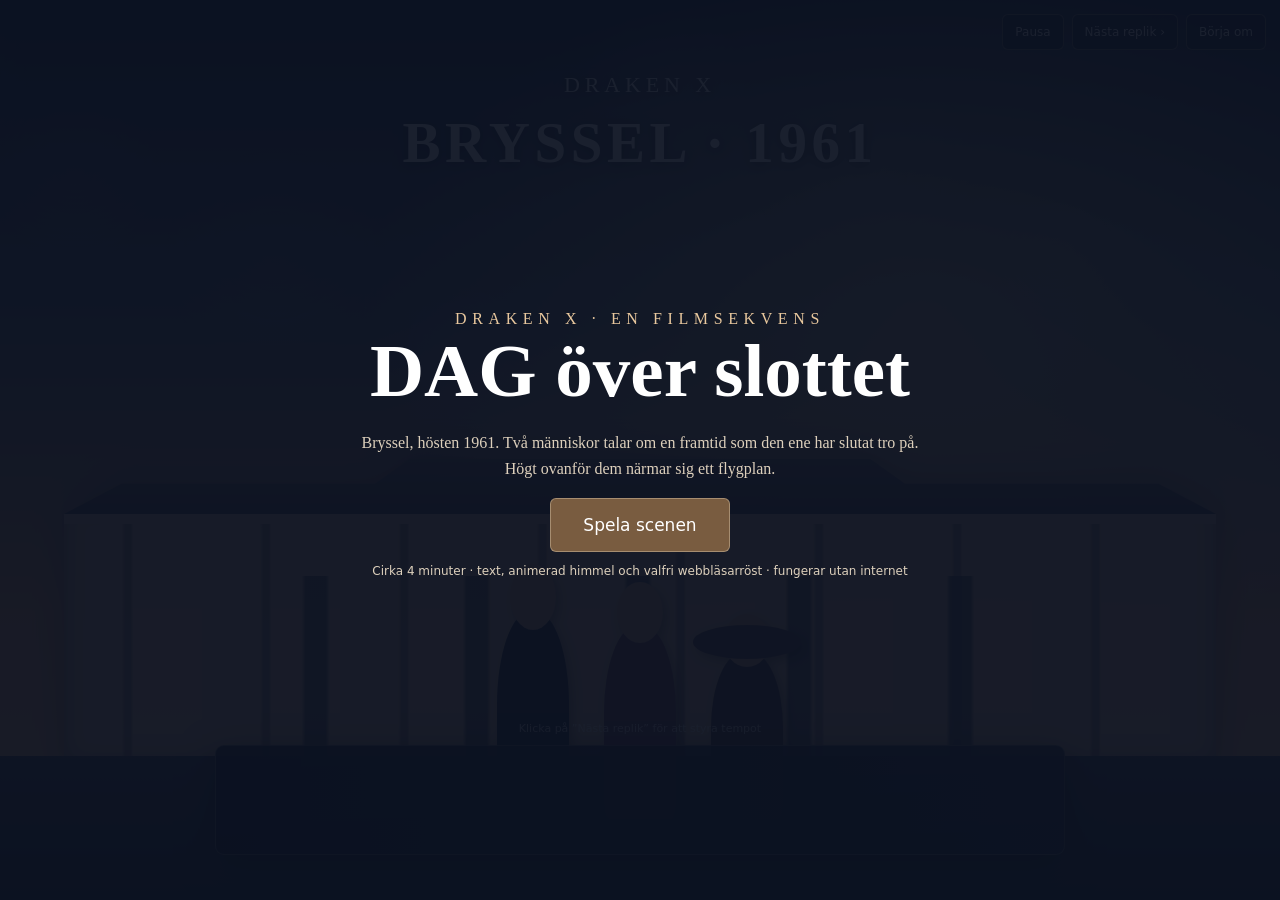
<file: DrakenX/Bryssel_1961_DAG_over_slottet.html>
<!doctype html>
<html lang="sv"><head><meta charset="utf-8"><meta name="viewport" content="width=device-width,initial-scale=1">
<title>Draken X — Bryssel 1961: DAG över slottet</title>
<style>
*{box-sizing:border-box}html,body{margin:0;background:#090d1a;color:#fff;font-family:Georgia,serif;height:100%;overflow:hidden}
#stage{position:relative;width:100%;height:100dvh;min-height:440px;overflow:hidden;background:linear-gradient(#101b38 0%,#495775 35%,#d99c77 68%,#e9bd8c 100%)}
#stage:before{content:"";position:absolute;inset:0;background:radial-gradient(ellipse at 72% 35%,#ffe6a48c,transparent 43%);pointer-events:none}
#sky{position:absolute;inset:0;width:100%;height:100%;pointer-events:none}
#palace{position:absolute;bottom:13%;left:5%;width:90%;height:36%;filter:drop-shadow(0 -8px 16px #24243866);opacity:.94}
#palace .roof{height:17%;background:linear-gradient(#5e5760,#3c3a49);clip-path:polygon(0 100%,5% 45%,27% 45%,30% 0,70% 0,73% 45%,95% 45%,100% 100%)}
#palace .front{height:83%;background:repeating-linear-gradient(90deg,#d7b89d 0 5%,#927b78 5.3% 5.8%,#d8b99e 6% 12%);border-top:10px solid #cdb69d;box-shadow:inset 0 -20px 25px #312b3e88}
#palace .front:before{content:"";display:block;position:relative;top:20%;left:15%;width:70%;height:70%;background:repeating-linear-gradient(90deg,transparent 0 8%,#3c4351 8.5% 11%,transparent 11.5% 20%);opacity:.85}
#plaza{position:absolute;bottom:0;height:16%;width:100%;background:linear-gradient(#383d51,#151c2c)}
#people{position:absolute;bottom:9%;width:100%;height:32%;display:flex;align-items:end;justify-content:center;gap:min(4vw,35px)}
.person{position:relative;width:clamp(34px,6vw,72px);height:72%;background:#182035;border-radius:45% 45% 8% 8%;filter:drop-shadow(4px 5px 5px #0005)}
.person:before{content:"";position:absolute;left:18%;top:-23%;width:64%;height:32%;border-radius:50%;background:#c99b81}
.person:nth-child(2){height:67%;background:#693d57}.person:nth-child(3){height:58%;background:#46333a}
.person:nth-child(3):after{content:"";position:absolute;top:-16%;left:-25%;width:150%;height:20%;border-radius:50%;background:#55414a}
#veil{position:absolute;inset:0;background:#070b17;opacity:0;transition:opacity 1.8s;pointer-events:none}
#titlecard{position:absolute;top:8%;width:100%;text-align:center;letter-spacing:.22em;text-transform:uppercase;font:clamp(13px,2vw,22px) Georgia,serif;text-shadow:0 2px 12px #000a}
#titlecard strong{display:block;font-size:clamp(23px,5vw,57px);letter-spacing:.08em;margin-top:12px}
#subtitle{position:absolute;bottom:5%;left:50%;transform:translateX(-50%);width:min(94%,850px);min-height:110px;padding:19px 22px 24px;background:linear-gradient(90deg,#0c1326eb,#17233ae6);border:1px solid #e8d5b44f;border-radius:9px;text-align:center;box-shadow:0 10px 35px #0009}
#speaker{font:600 12px system-ui,sans-serif;color:#e5c797;letter-spacing:.22em;text-transform:uppercase;margin-bottom:9px}
#dialogue{font-size:clamp(16px,2.7vw,25px);line-height:1.35}
#controls{position:absolute;top:14px;right:14px;display:flex;gap:8px;z-index:5}
button{border:1px solid #d8c6a877;color:#fff;background:#0a1527c9;padding:10px 12px;border-radius:6px;cursor:pointer;font:12px system-ui,sans-serif}
button:hover{background:#34415c}
#start{position:absolute;inset:0;background:#0b1221ef;display:grid;place-items:center;z-index:10;text-align:center;padding:25px}
#start h1{font-size:clamp(30px,7vw,75px);margin:0 0 14px}#start p{max-width:580px;line-height:1.6;color:#ddd0bc}
#start button{font-size:17px;padding:16px 32px;background:#795c40}
#progress{position:absolute;bottom:0;height:3px;background:#e7c28b;width:0;z-index:7;transition:width .25s}
#ending{position:absolute;inset:0;display:none;place-items:center;text-align:center;background:#0b1221e8;padding:20px;z-index:6}
#ending h2{font-size:clamp(32px,7vw,70px);margin:0 0 18px}
#ending p{font-size:clamp(17px,3vw,24px);line-height:1.6;max-width:680px}
#ending button{font-size:16px;padding:14px 26px}
#hint{position:absolute;bottom:calc(5% + 120px);left:50%;transform:translateX(-50%);font:11px system-ui,sans-serif;opacity:.75;white-space:nowrap}
@media(max-height:620px){#subtitle{min-height:90px;bottom:2%;padding:12px 14px}#hint{display:none}#people{bottom:12%;height:28%}}
</style></head>
<body><main id="stage" aria-label="Animerad filmsekvens Bryssel 1961">
<canvas id="sky"></canvas>
<div id="palace"><div class="roof"></div><div class="front"></div></div><div id="plaza"></div>
<div id="people"><div class="person"></div><div class="person"></div><div class="person"></div></div>
<div id="veil"></div><div id="titlecard">Draken X <strong>BRYSSEL · 1961</strong></div>
<div id="controls"><button id="pause">Pausa</button><button id="next">Nästa replik ›</button><button id="restart">Börja om</button></div>
<div id="hint">Klicka på ”Nästa replik” för att styra tempot</div>
<section id="subtitle" aria-live="polite"><div id="speaker"></div><div id="dialogue"></div></section>
<div id="progress"></div>
<section id="start"><div><div style="letter-spacing:.35em;color:#e9c89e">DRAKEN X · EN FILMSEKVENS</div><h1>DAG över slottet</h1><p>Bryssel, hösten 1961. Två människor talar om en framtid som den ene har slutat tro på. Högt ovanför dem närmar sig ett flygplan.</p><button id="play">Spela scenen</button><p style="font:12px system-ui,sans-serif">Cirka 4 minuter · text, animerad himmel och valfri webbläsarröst · fungerar utan internet</p></div></section>
<section id="ending"><div><div style="letter-spacing:.3em;color:#e9c89e">TILL MINNE AV DAG HAMMARSKJÖLD</div><h2>Det finns fortfarande hopp.</h2><p>Och ibland behövs bara två pojkar från Linköping för att påminna världen om det.</p><button id="again">Se scenen igen</button></div></section>
</main>
<script>
'use strict';
const lines=[
{who:'BERÄTTAREN',say:'Bryssel. En höstkväll 1961. Framför det kungliga slottet går två människor långsamt genom det sista solljuset.',sec:9},
{who:'ÉLISE',say:'Du talar alltid om framtiden som om den redan vore förlorad.',sec:6},
{who:'THOMAS',say:'Jag har sett för många människor lova fred på förmiddagen och sälja vapen på eftermiddagen.',sec:8},
{who:'ÉLISE',say:'Och ändå fortsätter du arbeta för dem.',sec:5},
{who:'THOMAS',say:'Någon måste försöka hindra dem från att skjuta varandra före middagen.',sec:7},
{who:'ÉLISE',say:'Du kan inte leva hela ditt liv med att vänta på nästa katastrof, Thomas.',sec:7},
{who:'THOMAS',say:'Det är kanske det enda jag blivit riktigt bra på.',sec:6},
{who:'BERÄTTAREN',say:'Då kommer ljudet. Först ett avlägset muller. Sedan ett dån som får fönsterrutorna att skallra.',sec:8,event:'jet'},
{who:'ÉLISE',say:'Thomas ... vad är det där?',sec:5},
{who:'BERÄTTAREN',say:'Ett silverglänsande flygplan sveper över slottets tak, stiger mot kvällssolen och lämnar en vit linje bakom sig.',sec:9,event:'draw'},
{who:'BERÄTTAREN',say:'En bokstav. Sedan ännu en. Och till sist den tredje. Över Bryssel står ett namn skrivet i himlen.',sec:9},
{who:'FOLKMASSAN',say:'DAG.',sec:7},
{who:'THOMAS',say:'Dag Hammarskjöld.',sec:6},
{who:'THOMAS',say:'Jag har suttit i rum där män med världskartor framför sig har förklarat varför det inte går att göra det rätta.',sec:10},
{who:'THOMAS',say:'Varför vi måste vänta. Varför vi måste kompromissa. Varför någon annan alltid måste betala priset.',sec:9},
{who:'THOMAS',say:'Och där uppe sitter två pojkar som inte ens har hunnit bli gamla nog att rösta.',sec:9},
{who:'BERÄTTAREN',say:'Han ser på de vita bokstäverna. För första gången på många år har han inga ord kvar att gömma sig bakom.',sec:9},
{who:'THOMAS',say:'Jag har varit rädd för morgondagen så länge jag kan minnas.',sec:7},
{who:'THOMAS',say:'Men när jag ser det här ... då vill jag plötsligt veta hur framtiden kommer att bli.',sec:10},
{who:'ÉLISE',say:'Det vill jag också.',sec:6},
{who:'BERÄTTAREN',say:'Thomas tar hennes händer. Han ser på henne, och för första gången ser han inte ut som en man som redan har förlorat.',sec:9},
{who:'THOMAS',say:'Då vill jag möta den tillsammans med dig. Élise ... vill du gifta dig med mig?',sec:11,event:'kneel'},
{who:'ÉLISE',say:'Ja. Ja, Thomas. Naturligtvis vill jag det!',sec:9},
{who:'THOMAS',say:'Jag ... jag har ingen ring.',sec:6},
{who:'DEN ÄLDRE DAMEN',say:'Då får ni ta den här, unge man.',sec:7},
{who:'THOMAS',say:'Madame, jag kan omöjligen ta emot ...',sec:6},
{who:'DEN ÄLDRE DAMEN',say:'Naturligtvis kan ni. Jag har fler.',sec:7},
{who:'DEN ÄLDRE DAMEN',say:'Men en sådan här dag får man kanske bara en gång i livet.',sec:9},
{who:'BERÄTTAREN',say:'Thomas trär ringen på Élises finger. Runt dem börjar människor applådera. Ingen av dem ser längre upp mot flygplanet.',sec:10},
{who:'BERÄTTAREN',say:'De ser bara på varandra. Och högt över det kungliga slottet svävar ännu tre vita bokstäver.',sec:10},
{who:'BERÄTTAREN',say:'DAG.',sec:9,event:'final'}
];
const $=id=>document.getElementById(id);
let idx=-1,paused=false,timer=null,started=false,drawStart=0,jetStart=0,mode='',speechOn=false;
const cvs=$('sky'),ctx=cvs.getContext('2d');let w=0,h=0,clouds=[];
function resize(){w=cvs.width=innerWidth*devicePixelRatio;h=cvs.height=innerHeight*devicePixelRatio;ctx.setTransform(devicePixelRatio,0,0,devicePixelRatio,0,0);w=innerWidth;h=innerHeight}
addEventListener('resize',resize);resize();
function puff(x,y,r,a=1){let g=ctx.createRadialGradient(x,y,0,x,y,r);g.addColorStop(0,'rgba(255,252,238,'+a*.83+')');g.addColorStop(.55,'rgba(246,243,234,'+a*.42+')');g.addColorStop(1,'rgba(255,255,255,0)');ctx.fillStyle=g;ctx.beginPath();ctx.arc(x,y,r,0,7);ctx.fill()}
function letterPath(c,t){const W=w,H=h,scale=Math.min(W/900,H/620,1.25),sx=W/2-175*scale,sy=H*.26;
 const glyphs={
 D:[[0,0],[0,120],[0,0],[34,0],[55,10],[65,35],[65,85],[55,110],[34,120],[0,120]],
 A:[[0,120],[34,0],[68,120],[53,75],[15,75]],
 G:[[65,20],[45,0],[15,0],[0,25],[0,95],[15,120],[50,120],[65,105],[65,72],[35,72]]
 };
 let pts=glyphs[c],segments=[],total=0;for(let i=1;i<pts.length;i++){let a=pts[i-1],b=pts[i],len=Math.hypot(b[0]-a[0],b[1]-a[1]);segments.push([a,b,len]);total+=len}
 let d=t*total;for(const [a,b,len] of segments){if(d<=0)break;let n=Math.min(1,d/len);for(let q=0;q<=n;q+=.06){let x=sx+([0,1,2].indexOf('DAG'.indexOf(c))*0+('DAG'.indexOf(c))*115+a[0]+(b[0]-a[0])*q)*scale;let y=sy+(a[1]+(b[1]-a[1])*q)*scale;puff(x,y,13*scale,Math.min(1,(drawStart?performance.now()-drawStart:0)/2000)*.9)}d-=len}
}
function frame(now){ctx.clearRect(0,0,w,h);for(let i=0;i<9;i++){let x=((i*197+now*.003*(i%3+1))%(w+260))-130,y=h*(.1+(i%4)*.095);puff(x,y,65+(i%3)*25,.06)}
 if(jetStart){let t=(now-jetStart)/1000;if(t<8){let x=-w*.1+t*w*.16,y=h*.52-Math.sin(t*.38)*h*.26;ctx.save();ctx.translate(x,y);ctx.rotate(-.24);ctx.fillStyle='#dbe3e6';ctx.beginPath();ctx.moveTo(30,0);ctx.lineTo(-25,-6);ctx.lineTo(-10,0);ctx.lineTo(-25,6);ctx.closePath();ctx.fill();ctx.restore();for(let i=0;i<3;i++)puff(x-25-i*16,y+i*3,10+i*6,.3)}}
 if(drawStart){let t=Math.min(1,(now-drawStart)/11000);let each=t*3;['D','A','G'].forEach((c,i)=>letterPath(c,Math.max(0,Math.min(1,each-i))))}
 requestAnimationFrame(frame)}requestAnimationFrame(frame);
function speak(line){if(!speechOn||!('speechSynthesis' in window)||line.who==='BERÄTTAREN')return;try{speechSynthesis.cancel();let u=new SpeechSynthesisUtterance(line.say);u.lang='sv-SE';u.rate=.88;u.pitch=line.who==='ÉLISE'?1.2:line.who==='THOMAS'?.88:1;speechSynthesis.speak(u)}catch(e){}}
function next(){clearTimeout(timer);if(idx>=lines.length-1){end();return}idx++;const l=lines[idx];$('speaker').textContent=l.who;$('dialogue').textContent=l.say;$('progress').style.width=((idx+1)/lines.length*100)+'%';if(l.event==='jet'){jetStart=performance.now()}if(l.event==='draw'){drawStart=performance.now()}if(l.event==='kneel'){$('people').children[0].style.transform='translateY(22px) scaleY(.65)'}if(l.event==='final'){$('veil').style.opacity='.65'}speak(l);if(!paused)timer=setTimeout(next,l.sec*1000)}
function end(){clearTimeout(timer);if('speechSynthesis' in window)speechSynthesis.cancel();$('ending').style.display='grid'}
function begin(){clearTimeout(timer);if('speechSynthesis' in window)speechSynthesis.cancel();idx=-1;paused=false;jetStart=0;drawStart=0;$('veil').style.opacity=0;$('ending').style.display='none';$('start').style.display='none';$('people').children[0].style.transform='';$('pause').textContent='Pausa';started=true;next()}
$('play').onclick=begin;$('again').onclick=begin;$('restart').onclick=begin;$('next').onclick=()=>{if(!started)begin();else next()};
$('pause').onclick=()=>{paused=!paused;$('pause').textContent=paused?'Fortsätt':'Pausa';clearTimeout(timer);if(!paused)timer=setTimeout(next,4000)};
document.addEventListener('keydown',e=>{if(e.key==='ArrowRight'||e.key===' '){e.preventDefault();if(started)next()}});
</script></body></html>
</file>
